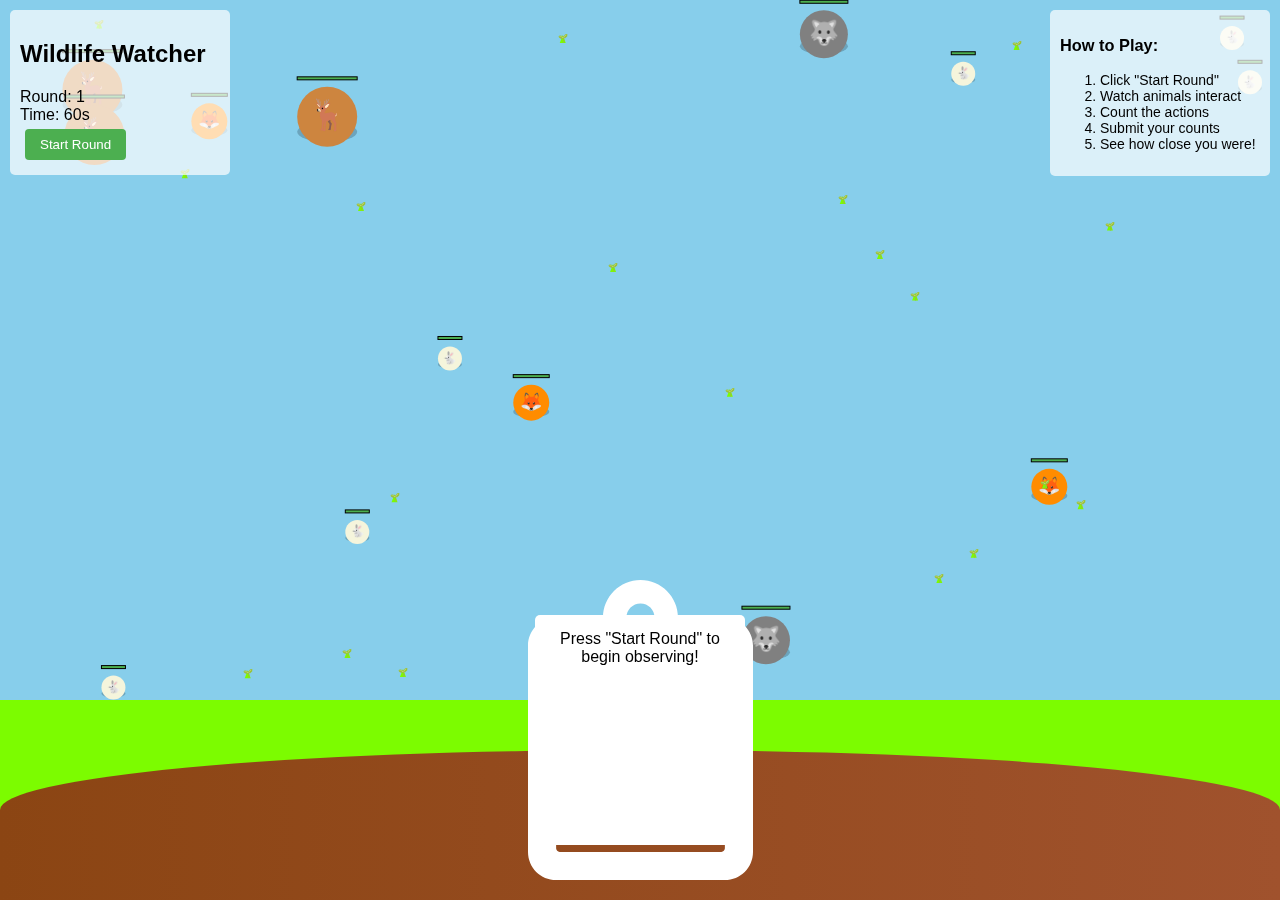
<file: test/test.html>
<!DOCTYPE html>
<html lang="en">
  <head>
    <meta charset="UTF-8" />
    <meta name="viewport" content="width=device-width, initial-scale=1.0" />
    <title>Wildlife Watcher</title>
    <style>
      body {
        margin: 0;
        overflow: hidden;
        font-family: 'Comic Sans MS', cursive, sans-serif;
        background: linear-gradient(to bottom, #87ceeb, #1e90ff);
      }
      canvas {
        display: block;
      }
      #ui {
        position: absolute;
        top: 10px;
        left: 10px;
        background: rgba(255, 255, 255, 0.7);
        padding: 10px;
        border-radius: 5px;
        width: 200px;
      }
      #clipboard {
        position: absolute;
        bottom: 20px;
        left: 50%;
        transform: translateX(-50%);
        background: url('data:image/svg+xml;utf8,<svg xmlns="http://www.w3.org/2000/svg" viewBox="0 0 384 512"><path fill="%23ffffff" d="M336 64h-80c0-35.3-28.7-64-64-64s-64 28.7-64 64H48C21.5 64 0 85.5 0 112v352c0 26.5 21.5 48 48 48h288c26.5 0 48-21.5 48-48V112c0-26.5-21.5-48-48-48zM192 40c13.3 0 24 10.7 24 24s-10.7 24-24 24-24-10.7-24-24 10.7-24 24-24zm144 418c0 3.3-2.7 6-6 6H54c-3.3 0-6-2.7-6-6V118c0-3.3 2.7-6 6-6h42v36c0 6.6 5.4 12 12 12h168c6.6 0 12-5.4 12-12v-36h42c3.3 0 6 2.7 6 6v340z"/></svg>')
          no-repeat center center;
        background-size: contain;
        width: 250px;
        height: 300px;
        padding: 20px;
        box-sizing: border-box;
        display: flex;
        flex-direction: column;
        align-items: center;
        justify-content: center;
        text-align: center;
      }
      #stats {
        background: white;
        width: 180px;
        height: 200px;
        padding: 15px;
        border-radius: 5px;
        overflow-y: auto;
      }
      #countForm {
        display: none;
        background: white;
        width: 180px;
        height: 200px;
        padding: 15px;
        border-radius: 5px;
        overflow-y: auto;
      }
      button {
        margin: 5px;
        padding: 8px 15px;
        background: #4caf50;
        color: white;
        border: none;
        border-radius: 4px;
        cursor: pointer;
      }
      button:hover {
        background: #45a049;
      }
      input {
        width: 50px;
        margin: 5px;
      }
      .hill {
        position: absolute;
        bottom: 0;
        width: 100%;
        height: 150px;
        background: linear-gradient(to right, #8b4513, #a0522d);
        border-top-left-radius: 50% 60px;
        border-top-right-radius: 50% 60px;
      }
      .instructions {
        position: absolute;
        top: 10px;
        right: 10px;
        background: rgba(255, 255, 255, 0.7);
        padding: 10px;
        border-radius: 5px;
        width: 200px;
        font-size: 14px;
      }
    </style>
  </head>
  <body>
    <canvas id="gameCanvas"></canvas>
    <div class="hill"></div>
    <div id="ui">
      <h2>Wildlife Watcher</h2>
      <div>Round: <span id="round">1</span></div>
      <div>Time: <span id="timer">60</span>s</div>
      <button id="startRound">Start Round</button>
    </div>
    <div id="clipboard">
      <div id="stats">Press "Start Round" to begin observing!</div>
      <div id="countForm">
        <h3>Submit Counts</h3>
        <label>Eaten: <input type="number" id="eatenGuess" min="0" /></label><br />
        <label>Bred: <input type="number" id="bredGuess" min="0" /></label><br />
        <label>Chased: <input type="number" id="chasedGuess" min="0" /></label><br />
        <button id="submitCounts">Submit</button>
      </div>
    </div>
    <div class="instructions">
      <h3>How to Play:</h3>
      <ol>
        <li>Click "Start Round"</li>
        <li>Watch animals interact</li>
        <li>Count the actions</li>
        <li>Submit your counts</li>
        <li>See how close you were!</li>
      </ol>
    </div>

    <script>
      const canvas = document.getElementById('gameCanvas')
      const ctx = canvas.getContext('2d')
      const roundDisplay = document.getElementById('round')
      const timerDisplay = document.getElementById('timer')
      const statsDisplay = document.getElementById('stats')
      const countForm = document.getElementById('countForm')
      const startRoundBtn = document.getElementById('startRound')
      const submitCountsBtn = document.getElementById('submitCounts')
      const eatenGuessInput = document.getElementById('eatenGuess')
      const bredGuessInput = document.getElementById('bredGuess')
      const chasedGuessInput = document.getElementById('chasedGuess')

      // Set canvas size
      canvas.width = window.innerWidth
      canvas.height = window.innerHeight

      // Game state
      let round = 1
      let animals = []
      let interactions = {
        eaten: 0,
        bred: 0,
        chased: 0,
      }
      let isCounting = false
      let playerScore = 0
      let roundTimer = 60
      let timerInterval

      // Slower game speed (lower = slower)
      const GAME_SPEED = 0.5

      // Animal types
      const ANIMAL_TYPES = {
        RABBIT: {
          name: 'Rabbit',
          emoji: '🐇',
          color: '#F5F5DC',
          size: 12,
          speed: 1.5 * GAME_SPEED,
          hungerRate: 0.01 * GAME_SPEED,
          food: ['GRASS'],
          breedChance: 0.05,
          maxAge: 1500,
          vision: 100,
          maxCount: 15,
        },
        FOX: {
          name: 'Fox',
          emoji: '🦊',
          color: '#FF8C00',
          size: 18,
          speed: 2 * GAME_SPEED,
          hungerRate: 0.015 * GAME_SPEED,
          food: ['RABBIT'],
          breedChance: 0.04,
          maxAge: 1200,
          vision: 150,
          maxCount: 8,
        },
        WOLF: {
          name: 'Wolf',
          emoji: '🐺',
          color: '#808080',
          size: 24,
          speed: 2.2 * GAME_SPEED,
          hungerRate: 0.02 * GAME_SPEED,
          food: ['RABBIT', 'FOX'],
          breedChance: 0.03,
          maxAge: 1000,
          vision: 200,
          maxCount: 5,
        },
        DEER: {
          name: 'Deer',
          emoji: '🦌',
          color: '#CD853F',
          size: 30,
          speed: 2 * GAME_SPEED,
          hungerRate: 0.01 * GAME_SPEED,
          food: ['GRASS'],
          breedChance: 0.04,
          maxAge: 1300,
          vision: 180,
          maxCount: 6,
        },
        GRASS: {
          name: 'Grass',
          emoji: '🌱',
          color: '#7CFC00',
          size: 8,
          regrowTime: 500,
        },
      }

      // Initialize game
      function init() {
        // Create initial animals
        for (let i = 0; i < 6; i++) createAnimal('RABBIT')
        for (let i = 0; i < 3; i++) createAnimal('FOX')
        for (let i = 0; i < 2; i++) createAnimal('WOLF')
        for (let i = 0; i < 3; i++) createAnimal('DEER')

        // Create grass patches
        for (let i = 0; i < 20; i++) createGrass()

        // Start game loop
        gameLoop()
      }

      // Create a new animal
      function createAnimal(type, x, y) {
        // Don't exceed max count for this type
        const currentCount = animals.filter((a) => a.type === type).length
        if (currentCount >= ANIMAL_TYPES[type].maxCount) return null

        const animalType = ANIMAL_TYPES[type]
        const animal = {
          type: type,
          name: animalType.name,
          emoji: animalType.emoji,
          color: animalType.color,
          x: x || Math.random() * canvas.width,
          y: y || Math.random() * (canvas.height - 200),
          size: animalType.size,
          speed: animalType.speed,
          hunger: 100,
          hungerRate: animalType.hungerRate,
          food: animalType.food,
          target: null,
          dx: 0,
          dy: 0,
          age: 0,
          maxAge: animalType.maxAge,
          breedCooldown: 0,
          breedChance: animalType.breedChance,
          vision: animalType.vision,
          wandering: 0,
        }
        animals.push(animal)
        return animal
      }

      // Create grass
      function createGrass(x, y) {
        const grass = {
          type: 'GRASS',
          name: ANIMAL_TYPES.GRASS.name,
          emoji: ANIMAL_TYPES.GRASS.emoji,
          color: ANIMAL_TYPES.GRASS.color,
          x: x || Math.random() * canvas.width,
          y: y || Math.random() * (canvas.height - 200),
          size: ANIMAL_TYPES.GRASS.size,
          eaten: false,
          regrowTimer: 0,
          regrowTime: ANIMAL_TYPES.GRASS.regrowTime,
        }
        animals.push(grass)
        return grass
      }

      // Game loop
      function gameLoop() {
        // Clear canvas
        ctx.clearRect(0, 0, canvas.width, canvas.height)

        // Draw sky
        ctx.fillStyle = '#87CEEB'
        ctx.fillRect(0, 0, canvas.width, canvas.height)

        // Draw field
        ctx.fillStyle = '#7CFC00'
        ctx.fillRect(0, canvas.height - 200, canvas.width, 200)

        // Update and draw animals
        updateAnimals()

        // Draw hill overlay
        ctx.fillStyle = 'rgba(139, 69, 19, 0.3)'
        ctx.beginPath()
        ctx.moveTo(0, canvas.height)
        ctx.quadraticCurveTo(canvas.width / 2, canvas.height - 150, canvas.width, canvas.height)
        ctx.fill()

        // Request next frame
        requestAnimationFrame(gameLoop)
      }

      // Update all animals
      function updateAnimals() {
        // Filter out dead animals and grass that's regrowing
        animals = animals.filter((animal) => {
          if (animal.type === 'GRASS' && animal.eaten) {
            animal.regrowTimer++
            if (animal.regrowTimer >= animal.regrowTime) {
              animal.eaten = false
              animal.regrowTimer = 0
            }
            return true
          }
          return !(animal.age >= animal.maxAge)
        })

        // Update each animal
        animals.forEach((animal) => {
          if (animal.type === 'GRASS') {
            drawGrass(animal)
          } else {
            updateCreature(animal)
            drawCreature(animal)
          }
        })

        // Update stats display if counting
        if (isCounting) {
          updateStats()
        }
      }

      // Update a creature (animal)
      function updateCreature(creature) {
        creature.age++

        // Update hunger
        creature.hunger -= creature.hungerRate
        if (creature.hunger <= 0) {
          creature.age = creature.maxAge // Die of hunger
          return
        }

        // Handle breeding cooldown
        if (creature.breedCooldown > 0) {
          creature.breedCooldown--
        }

        // If we have a target, move toward it
        if (creature.target) {
          const target = creature.target
          const dx = target.x - creature.x
          const dy = target.y - creature.y
          const distance = Math.sqrt(dx * dx + dy * dy)

          // Check if target is reached
          if (distance < creature.size + target.size) {
            // Eat or breed
            if (creature.food.includes(target.type)) {
              // Eat
              creature.hunger = Math.min(100, creature.hunger + 50)
              if (target.type === 'GRASS') {
                target.eaten = true
                if (isCounting) interactions.eaten++
              } else {
                target.age = target.maxAge // Kill prey
                if (isCounting) interactions.eaten++
              }
              creature.target = null
            } else if (
              target.type === creature.type &&
              creature.breedCooldown === 0 &&
              target.breedCooldown === 0 &&
              Math.random() < creature.breedChance
            ) {
              // Breed
              const newX = creature.x + (Math.random() * 40 - 20)
              const newY = creature.y + (Math.random() * 40 - 20)
              createAnimal(creature.type, newX, newY)
              creature.breedCooldown = 100
              target.breedCooldown = 100
              if (isCounting) interactions.bred++
              creature.target = null
            }
          } else {
            // Move toward target
            creature.dx = (dx / distance) * creature.speed
            creature.dy = (dy / distance) * creature.speed
            if (isCounting && distance < creature.vision / 2) interactions.chased++
          }
        } else {
          // Find a new target
          if (creature.hunger < 70 || (creature.breedCooldown === 0 && Math.random() < 0.02)) {
            let closestTarget = null
            let closestDistance = Infinity

            animals.forEach((other) => {
              // Skip self and grass that's been eaten
              if (other === creature || (other.type === 'GRASS' && other.eaten)) return

              // Check if other is food or potential mate
              const isFood = creature.food.includes(other.type)
              const isMate =
                other.type === creature.type &&
                creature.breedCooldown === 0 &&
                other.breedCooldown === 0 &&
                creature.hunger > 50

              if (isFood || isMate) {
                const dx = other.x - creature.x
                const dy = other.y - creature.y
                const distance = Math.sqrt(dx * dx + dy * dy)

                if (distance < creature.vision && distance < closestDistance) {
                  closestTarget = other
                  closestDistance = distance
                }
              }
            })

            if (closestTarget) {
              creature.target = closestTarget
            }
          }

          // Wander randomly if no target
          if (!creature.target) {
            if (creature.wandering <= 0 || Math.random() < 0.05) {
              creature.dx = (Math.random() * 2 - 1) * creature.speed * 0.3
              creature.dy = (Math.random() * 2 - 1) * creature.speed * 0.3
              creature.wandering = Math.random() * 100 + 50
            } else {
              creature.wandering--
            }
          }
        }

        // Update position with some randomness for goofy movement
        creature.x += creature.dx + (Math.random() * 0.2 - 0.1)
        creature.y += creature.dy + (Math.random() * 0.2 - 0.1)

        // Keep within bounds
        creature.x = Math.max(creature.size, Math.min(canvas.width - creature.size, creature.x))
        creature.y = Math.max(creature.size, Math.min(canvas.height - 200 - creature.size, creature.y))

        // Random direction changes
        if (Math.random() < 0.01) {
          creature.dx *= -1
        }
        if (Math.random() < 0.01) {
          creature.dy *= -1
        }
      }

      // Draw a creature
      function drawCreature(creature) {
        // Draw shadow
        ctx.fillStyle = 'rgba(0, 0, 0, 0.2)'
        ctx.beginPath()
        ctx.ellipse(creature.x, creature.y + creature.size / 2, creature.size, creature.size / 3, 0, 0, Math.PI * 2)
        ctx.fill()

        // Draw body
        ctx.fillStyle = creature.color
        ctx.beginPath()
        ctx.arc(creature.x, creature.y, creature.size, 0, Math.PI * 2)
        ctx.fill()

        // Draw emoji face
        ctx.font = `${creature.size}px Arial`
        ctx.textAlign = 'center'
        ctx.textBaseline = 'middle'
        ctx.fillText(creature.emoji, creature.x, creature.y)

        // Draw hunger bar
        const barWidth = creature.size * 2
        const hungerPercent = creature.hunger / 100
        ctx.fillStyle = hungerPercent > 0.5 ? '#4CAF50' : hungerPercent > 0.2 ? '#FFC107' : '#F44336'
        ctx.fillRect(creature.x - barWidth / 2, creature.y - creature.size - 10, barWidth * hungerPercent, 3)
        ctx.strokeStyle = '#000'
        ctx.strokeRect(creature.x - barWidth / 2, creature.y - creature.size - 10, barWidth, 3)
      }

      // Draw grass
      function drawGrass(grass) {
        if (grass.eaten) return

        ctx.fillStyle = grass.color
        ctx.beginPath()
        ctx.moveTo(grass.x, grass.y)
        ctx.lineTo(grass.x - 3, grass.y + grass.size)
        ctx.lineTo(grass.x + 3, grass.y + grass.size)
        ctx.closePath()
        ctx.fill()

        ctx.font = `${grass.size}px Arial`
        ctx.textAlign = 'center'
        ctx.textBaseline = 'bottom'
        ctx.fillText(grass.emoji, grass.x, grass.y + grass.size)
      }

      // Update stats display
      function updateStats() {
        const counts = {}
        animals.forEach((animal) => {
          if (animal.type !== 'GRASS' || !animal.eaten) {
            counts[animal.type] = (counts[animal.type] || 0) + 1
          }
        })

        let statsText = `<strong>Round ${round}</strong><br><br>`
        statsText += `<u>Population:</u><br>`
        for (const type in counts) {
          statsText += `${ANIMAL_TYPES[type]?.emoji || '🌱'} ${type}: ${counts[type]}<br>`
        }

        statsText += `<br><u>Time Left:</u> ${roundTimer}s`

        statsDisplay.innerHTML = statsText
      }

      // Start round
      function startRound() {
        isCounting = true
        interactions = { eaten: 0, bred: 0, chased: 0 }
        startRoundBtn.disabled = true
        statsDisplay.style.display = 'block'
        countForm.style.display = 'none'

        // Start timer
        roundTimer = 60
        timerDisplay.textContent = roundTimer
        clearInterval(timerInterval)
        timerInterval = setInterval(() => {
          roundTimer--
          timerDisplay.textContent = roundTimer

          if (roundTimer <= 0) {
            endCounting()
          }
        }, 1000)
      }

      // End counting phase
      function endCounting() {
        clearInterval(timerInterval)
        isCounting = false
        startRoundBtn.textContent = 'Next Round'
        startRoundBtn.disabled = false
        statsDisplay.style.display = 'none'
        countForm.style.display = 'block'

        // Reset input fields
        eatenGuessInput.value = ''
        bredGuessInput.value = ''
        chasedGuessInput.value = ''
      }

      // Submit counts
      function submitCounts() {
        const eatenGuess = parseInt(eatenGuessInput.value) || 0
        const bredGuess = parseInt(bredGuessInput.value) || 0
        const chasedGuess = parseInt(chasedGuessInput.value) || 0

        // Calculate score (lower difference = better)
        const eatenDiff = Math.abs(interactions.eaten - eatenGuess)
        const bredDiff = Math.abs(interactions.bred - bredGuess)
        const chasedDiff = Math.abs(interactions.chased - chasedGuess)

        const totalDiff = eatenDiff + bredDiff + chasedDiff
        playerScore = Math.max(0, 100 - totalDiff)

        // Show results
        statsDisplay.style.display = 'block'
        countForm.style.display = 'none'

        let resultsText = `<strong>Round ${round} Results</strong><br><br>`
        resultsText += `<u>Actual Counts:</u><br>`
        resultsText += `🍽️ Eaten: ${interactions.eaten}<br>`
        resultsText += `❤️ Bred: ${interactions.bred}<br>`
        resultsText += `🏃 Chased: ${interactions.chased}<br>`

        resultsText += `<br><u>Your Guesses:</u><br>`
        resultsText += `🍽️ Eaten: ${eatenGuess}<br>`
        resultsText += `❤️ Bred: ${bredGuess}<br>`
        resultsText += `🏃 Chased: ${chasedGuess}<br>`

        resultsText += `<br><u>Your Score:</u> ${playerScore}/100`

        statsDisplay.innerHTML = resultsText

        // Prepare for next round
        round++
        roundDisplay.textContent = round
        startRoundBtn.textContent = 'Start Round'

        // Add some new animals occasionally
        if (round % 2 === 0) {
          const types = ['RABBIT', 'FOX', 'WOLF', 'DEER']
          const type = types[Math.floor(Math.random() * types.length)]
          createAnimal(type)
        }

        // Add new grass
        createGrass()
      }

      // Event listeners
      startRoundBtn.addEventListener('click', startRound)
      submitCountsBtn.addEventListener('click', submitCounts)

      // Handle window resize
      window.addEventListener('resize', () => {
        canvas.width = window.innerWidth
        canvas.height = window.innerHeight
      })

      // Start the game
      init()
    </script>
  </body>
</html>
</file>
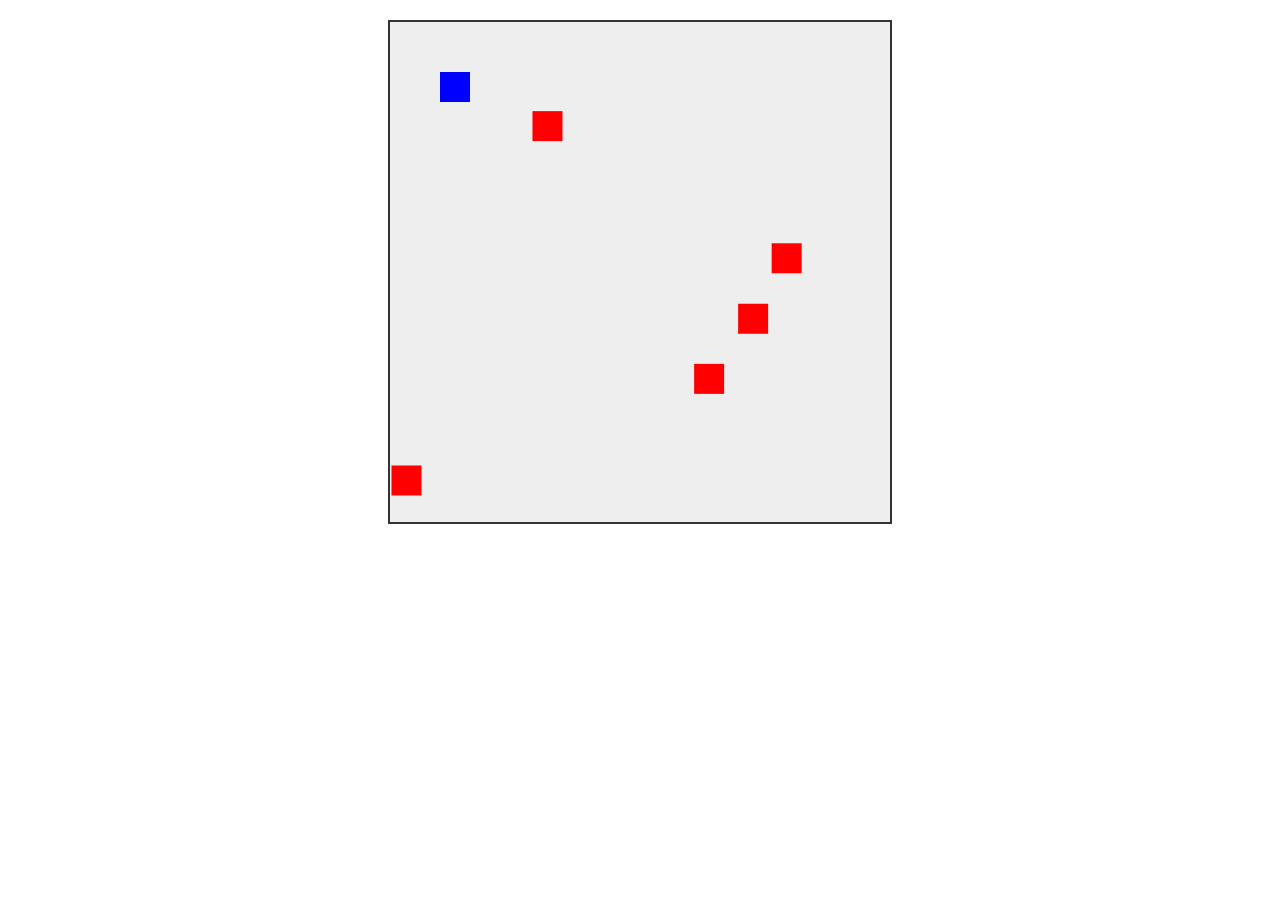
<file: test/test2.html>
<!DOCTYPE html>
<html lang="en">
  <head>
    <meta charset="UTF-8" />
    <title>Squares Game</title>
    <style>
      canvas {
        background: #eee;
        display: block;
        margin: 20px auto;
        border: 2px solid #333;
      }
    </style>
  </head>
  <body>
    <canvas id="gameCanvas" width="500" height="500"></canvas>

    <script>
      // Setup
      const canvas = document.getElementById('gameCanvas')
      const ctx = canvas.getContext('2d')

      const player = {
        x: 50,
        y: 50,
        size: 30,
        color: 'blue',
        speed: 5,
      }

      const enemies = []
      for (let i = 0; i < 5; i++) {
        enemies.push({
          x: Math.random() * 470,
          y: Math.random() * 470,
          size: 30,
          color: 'red',
          dx: (Math.random() - 0.5) * 4,
          dy: (Math.random() - 0.5) * 4,
        })
      }

      let keys = {}

      // Event listeners for player movement
      document.addEventListener('keydown', (e) => {
        keys[e.key] = true
      })

      document.addEventListener('keyup', (e) => {
        keys[e.key] = false
      })

      // Update player and enemy positions
      function update() {
        if (keys['ArrowUp']) player.y -= player.speed
        if (keys['ArrowDown']) player.y += player.speed
        if (keys['ArrowLeft']) player.x -= player.speed
        if (keys['ArrowRight']) player.x += player.speed

        // Keep player inside the canvas
        player.x = Math.max(0, Math.min(canvas.width - player.size, player.x))
        player.y = Math.max(0, Math.min(canvas.height - player.size, player.y))

        enemies.forEach((enemy) => {
          enemy.x += enemy.dx
          enemy.y += enemy.dy

          // Bounce off walls
          if (enemy.x <= 0 || enemy.x + enemy.size >= canvas.width) enemy.dx *= -1
          if (enemy.y <= 0 || enemy.y + enemy.size >= canvas.height) enemy.dy *= -1
        })
      }

      // Draw everything
      function draw() {
        ctx.clearRect(0, 0, canvas.width, canvas.height)

        // Draw player
        ctx.fillStyle = player.color
        ctx.fillRect(player.x, player.y, player.size, player.size)

        // Draw enemies
        enemies.forEach((enemy) => {
          ctx.fillStyle = enemy.color
          ctx.fillRect(enemy.x, enemy.y, enemy.size, enemy.size)
        })
      }

      // Game loop
      function gameLoop() {
        update()
        draw()
        requestAnimationFrame(gameLoop)
      }

      // Start the game
      gameLoop()
    </script>
  </body>
</html>
</file>
